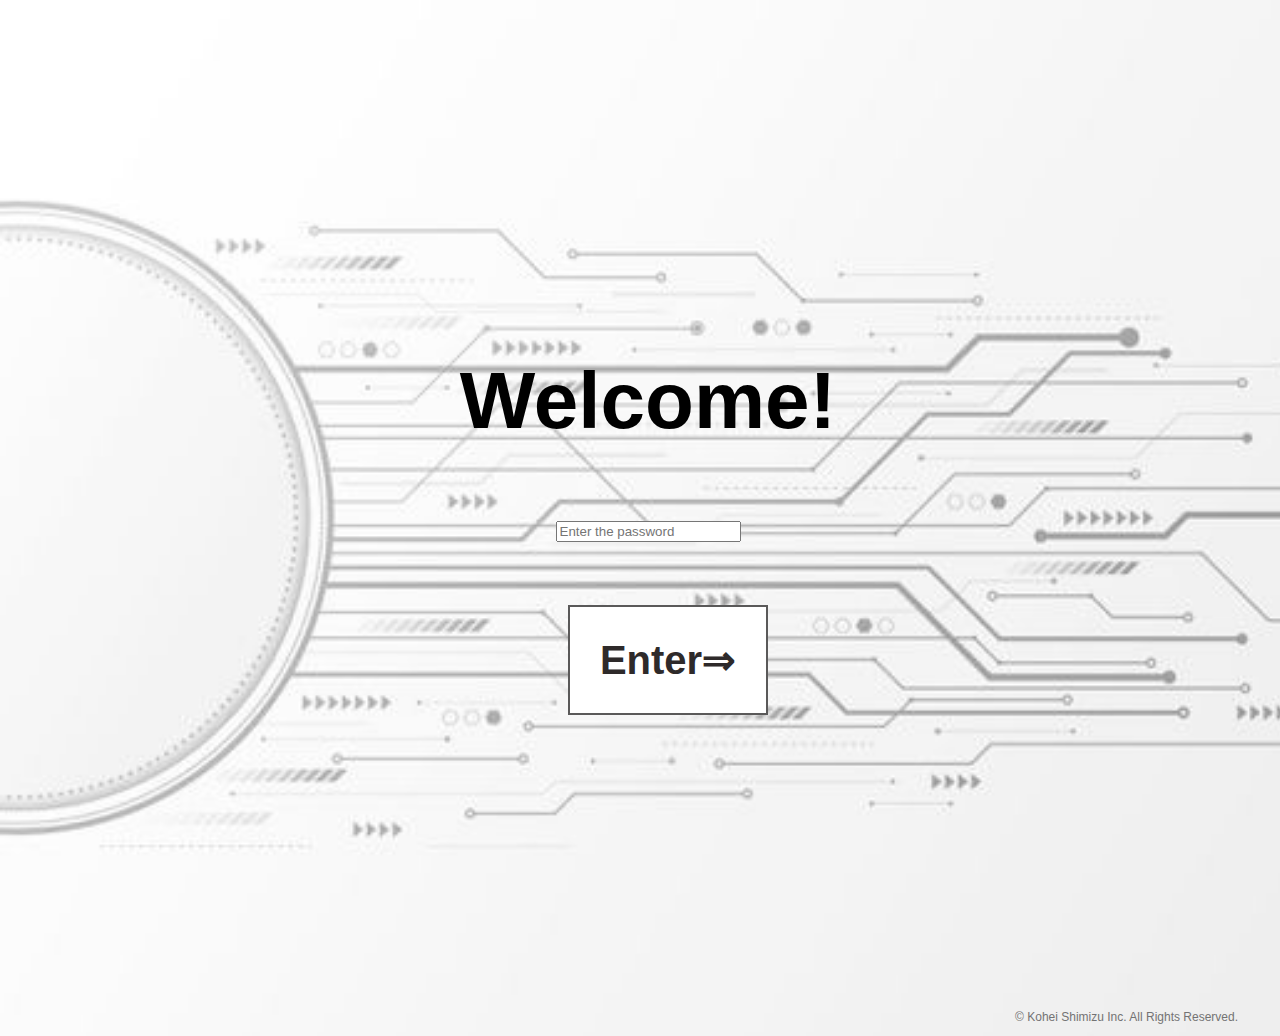
<file: index.html>
<!DOCTYPE html>
<html lang="en">
<head>
  <meta charset="UTF-8">
  <meta name="viewport" content="width=device-width, initial-scale=1.0">
  <title>Kohei Shimizu</title>
  <style>
    body{
      background-image:url(bg-it.jpg);
      width:100%;
      padding-top:50px;
      background-size:cover;
      font-family: Arial;
    }
    main {
      padding: 20px 20px;
      text-align: center;
      align-items: center;
      overflow: auto;
    }

    .home-main {
      position: relative;
      display: flex;
      flex-direction: column;
      align-items: center;
      justify-content: center;
      min-height: 100vh;
      font-size:40px;
    }

    .home-buttons li a:hover{
      background-color:rgb(134, 134, 134);
    }

    .home-buttons li{
      list-style:none;
    }

    .home-buttons li a{
      background-color: rgb(255, 255, 255);
      color:rgb(46, 42, 42);
      font-weight: bold;
      font-size: 40px;
      border:2px solid rgb(90, 89, 89);
      padding:30px;
      text-decoration:none;
      display:block;
      text-align: center;
      cursor: pointer;
    }

    .pass{
      display:block;
      align-items: center;
      margin-bottom: 20px;
    }
    
    /*footer*/
    footer {
      text-align: right;
      padding-right: 50px;
      font-size: 12px;
      color: #737373;
    }
  </style>
</head>

<body>
  <main class="home-main">
    <h1>Welcome!</h1>
    <div class="pass">
      <input type="password" id="input" placeholder="Enter the password" autocomplete="off"> 
    </div>
    <div class="home-buttons">
      <ul>
        <li><a onclick="checkPassword()">Enter⇒</a></li>
      </ul>
    </div>
  </main>
  
  <footer>
    <p>&copy; Kohei Shimizu Inc. All Rights Reserved.</p>
  </footer>

  <script>
    function checkPassword(){
      const input = document.getElementById("input").value;
      if(input === "43"){
        window.location.href = "Enter.html";
      } else {
        alert("Incorrect password!");
      }
    }
  </script>
</body>
</html>
</file>
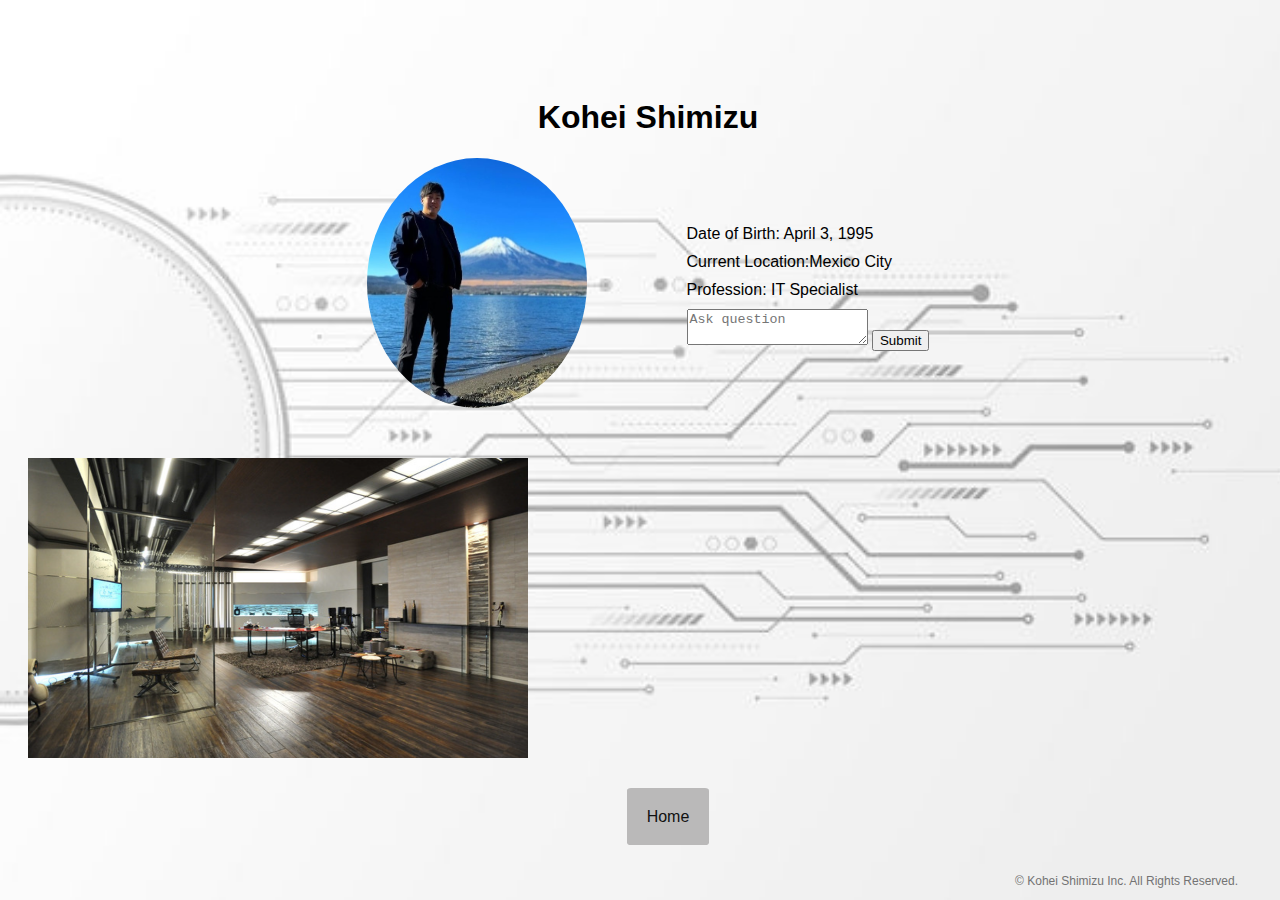
<file: About.html>
<!DOCTYPE html>
<html lang="en">
<head>
    <meta charset="UTF-8">
    <meta name="viewport" content="width=device-width, initial-scale=1.0">
    <link rel="stylesheet" href="style.css">
    <title>Kohei Shimizu</title>
</head>
<body>
    <main>
        <h1>Kohei Shimizu</h1>
        <div class="profile">
            <img src="profile.JPG">
            <div class="details">
                <p>Date of Birth: April 3, 1995</p>
                <p>Current Location:Mexico City</p>
                <p>Profession: IT Specialist</p>
                <div class="qa">
                    <textarea type="text" id="input" placeholder="Ask question" autocomplete="off"></textarea>               
                    <input type="submit">
                </div>
            </div>
        </div>

        <div class="office">
            <img src="office.png">
        </div>
        <div class="goback">
            <ul>
                <li><a href="index.html" class="b-back">Home</a></li>
            </ul>
        </div>
    </main>

    <footer>
        <p>&copy; Kohei Shimizu Inc. All Rights Reserved.</p>
    </footer>
</body>
</html>
</file>
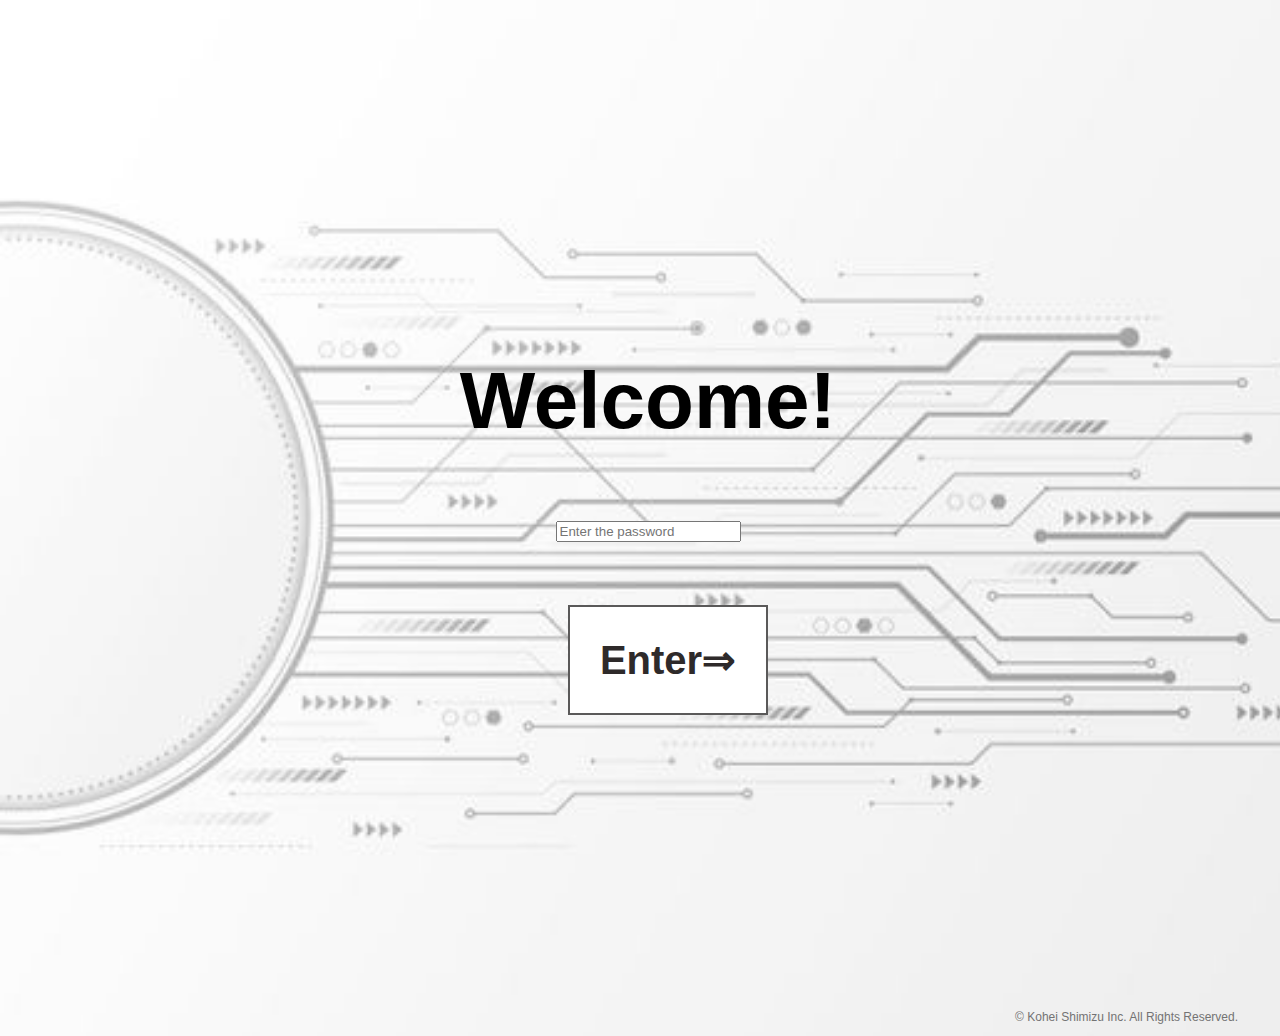
<file: Enter.html>
<!DOCTYPE html>
<html lang="en">
<head>
  <meta charset="UTF-8">
  <meta name="viewport" content="width=device-width, initial-scale=1.0">
  <title>Kohei Shimizu</title>
  <style>
    body{
      background-image:url(bg-it.jpg);
      width:100%;
      padding-top:50px;
      background-size:cover;
      font-family: Arial;
    }
    main {
      padding: 20px 20px;
      text-align: center;
      align-items: center;
      overflow: auto;
    }

    .home-main {
      position: relative;
      display: flex;
      flex-direction: column;
      align-items: center;
      justify-content: center;
      min-height: 100vh;
      font-size:40px;
    }

    .home-buttons li a:hover{
      background-color:rgb(134, 134, 134);
    }

    .home-buttons li{
      list-style:none;
    }

    .home-buttons li a{
      background-color: rgb(255, 255, 255);
      color:rgb(46, 42, 42);
      font-weight: bold;
      font-size: 40px;
      border:2px solid rgb(90, 89, 89);
      padding:30px;
      text-decoration:none;
      display:block;
      text-align: center;
      cursor: pointer;
    }

    .pass{
      display:block;
      align-items: center;
      margin-bottom: 20px;
    }
    
    /*footer*/
    footer {
      text-align: right;
      padding-right: 50px;
      font-size: 12px;
      color: #737373;
    }
  </style>
</head>

<body>
  <main class="home-main">
    <h1>Welcome!</h1>
    <div class="pass">
      <input type="password" id="input" placeholder="Enter the password" autocomplete="off"> 
    </div>
    <div class="home-buttons">
      <ul>
        <li><a onclick="checkPassword()">Enter⇒</a></li>
      </ul>
    </div>
  </main>
  
  <footer>
    <p>&copy; Kohei Shimizu Inc. All Rights Reserved.</p>
  </footer>

  <script>
    function checkPassword(){
      const input = document.getElementById("input").value;
      if(input === "43"){
        window.location.href = "index.html";
      } else {
        alert("Incorrect password!");
      }
    }
  </script>
</body>
</html>
</file>
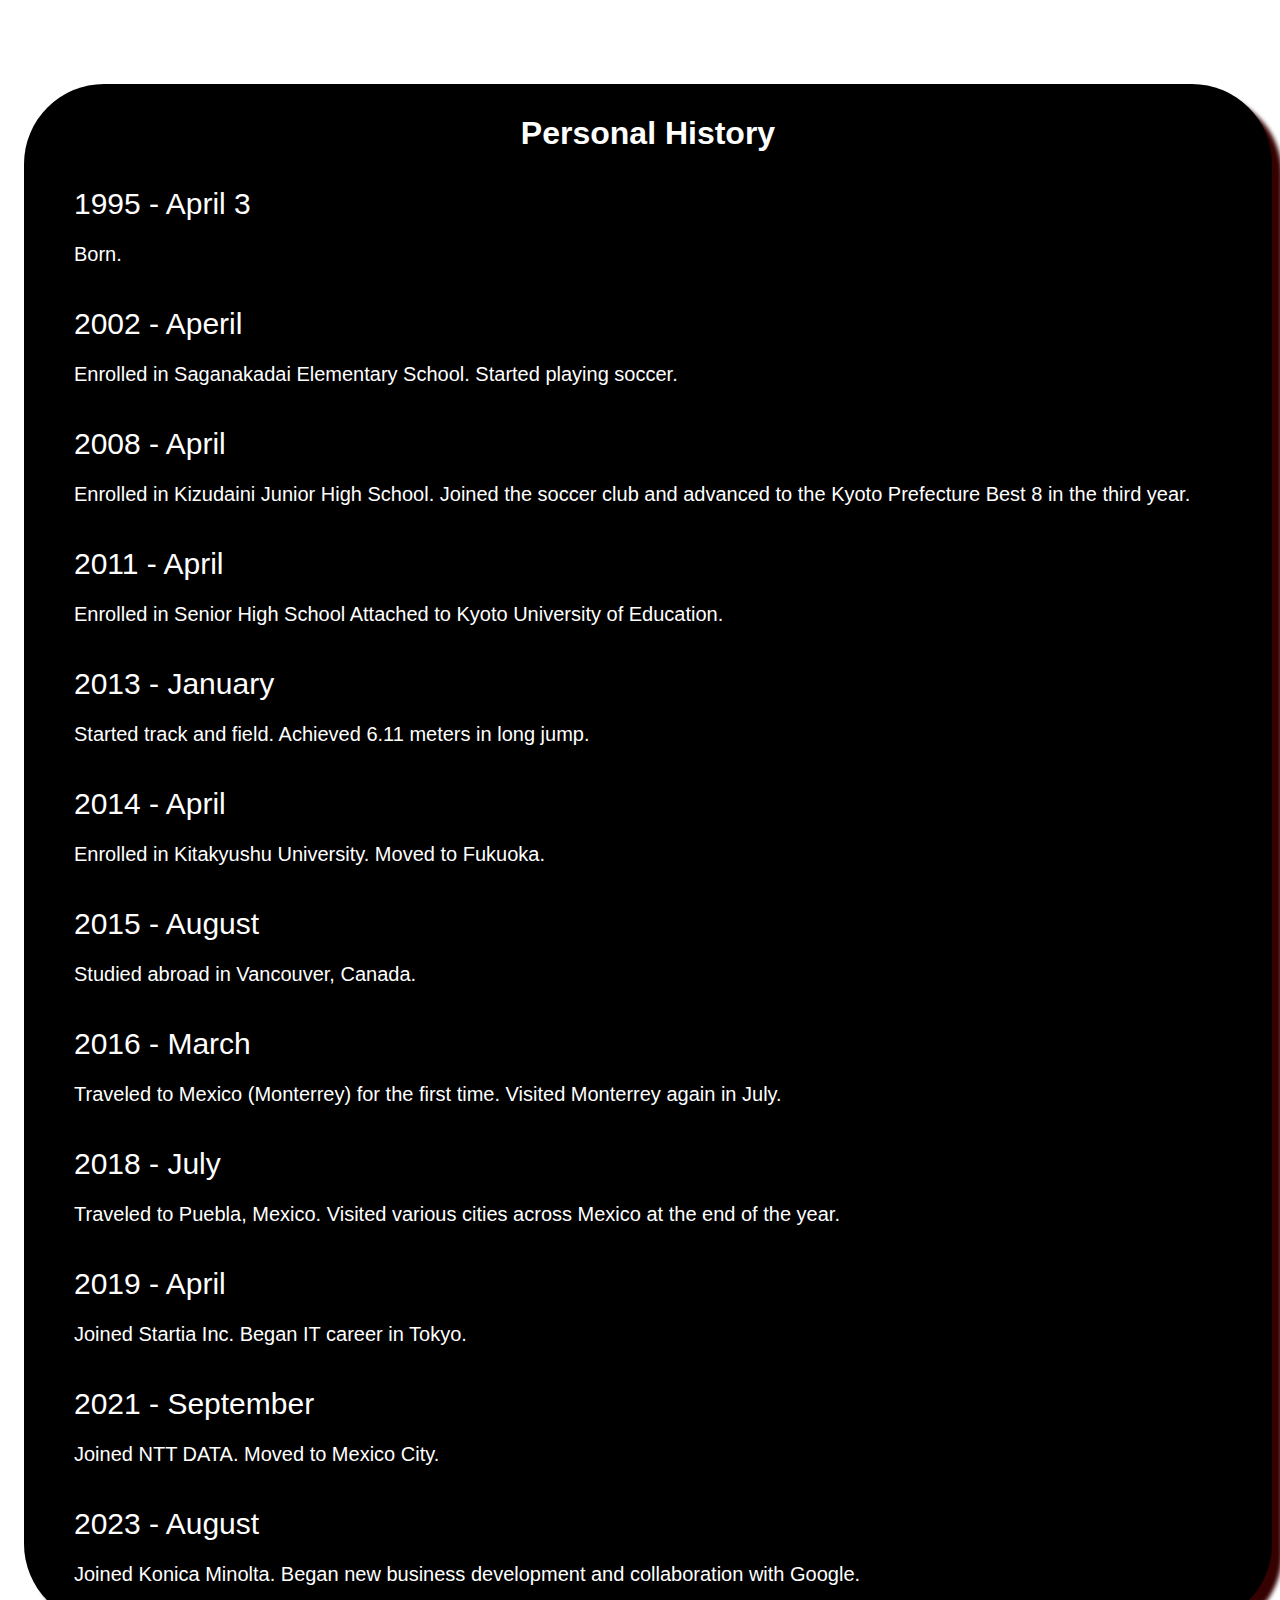
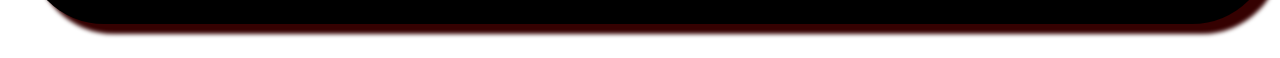
<file: His-pop.html>
<!DOCTYPE html>
<html lang="en">
<head>
    <meta charset="UTF-8">
    <meta name="viewport" content="width=device-width, initial-scale=1.0">
    <title>Kohei Shimizu</title>
    <style>

    body{
    width:100%;
    padding-top:50px;
    background-size:cover;
    font-family: Arial;
}
main {
    padding: 20px 20px;
    text-align: center;
}
    .History {
    max-width: 2000px;
    margin: 10px auto;
    background: black;
    color:white;
    padding: 10px;
    border-radius: 80px;
    box-shadow: 10px 10px 4px rgb(53, 1, 1);
}

.his-list li{
    list-style-type: disc;
    font-size:20px;
    margin: 20px;
    padding-left: 20px;
    text-align:left;
    display:block;
    line-height: 2;
}


.year{
    font-size:30px;
}
  main { padding: 16px; text-align: center; }

  /* --- Profile: PC横並び → スマホ縦並び --- */
  .profile {
    flex-direction: column;
    align-items: center;
    gap: 16px;
    margin-top: 16px;
  }
  .profile img {
    /* 固定サイズだと潰れるのでスマホは自動縮小 */
    width: min(60vw, 220px);
    height: auto;
    margin-right: 0;
  }
    </style>
</head>
<body>
    <main>

    <div class="History">
        <h1>Personal History</h1>
        <div class="his-list">
            <!--spanは一部のみ適応の際に使用-->
            <li><span class="year">1995 - April 3</span><br><span class="text"> Born.</span></li>
            <li><span class="year">2002 - Aperil</span><br><span class="text"> Enrolled in Saganakadai Elementary School. Started playing soccer.</span></li>
            <li><span class="year">2008 - April</span><br><span class="text"> Enrolled in Kizudaini Junior High School. Joined the soccer club and advanced to the Kyoto Prefecture Best 8 in the third year.</span></li>
            <li><span class="year">2011 - April</span><br><span class="text"> Enrolled in Senior High School Attached to Kyoto University of Education.</span></li>
            <li><span class="year">2013 - January</span><br><span class="text"> Started track and field. Achieved 6.11 meters in long jump.</span></li>
            <li><span class="year">2014 - April</span><br><span class="text"> Enrolled in Kitakyushu University. Moved to Fukuoka.</span></li>
            <li><span class="year">2015 - August</span><br><span class="text"> Studied abroad in Vancouver, Canada.</span></li>
            <li><span class="year">2016 - March</span><br><span class="text"> Traveled to Mexico (Monterrey) for the first time. Visited Monterrey again in July.</span></li>
            <li><span class="year">2018 - July</span><br><span class="text"> Traveled to Puebla, Mexico. Visited various cities across Mexico at the end of the year.</span></li>
            <li><span class="year">2019 - April</span><br><span class="text"> Joined Startia Inc. Began IT career in Tokyo.</span></li>
            <li><span class="year">2021 - September</span><br><span class="text"> Joined NTT DATA. Moved to Mexico City.</span></li>
            <li><span class="year">2023 - August</span><br><span class="text"> Joined Konica Minolta. Began new business development and collaboration with Google.</span></li>
    
        </div>
    </div>
    </main>
</body>
</html>
</file>
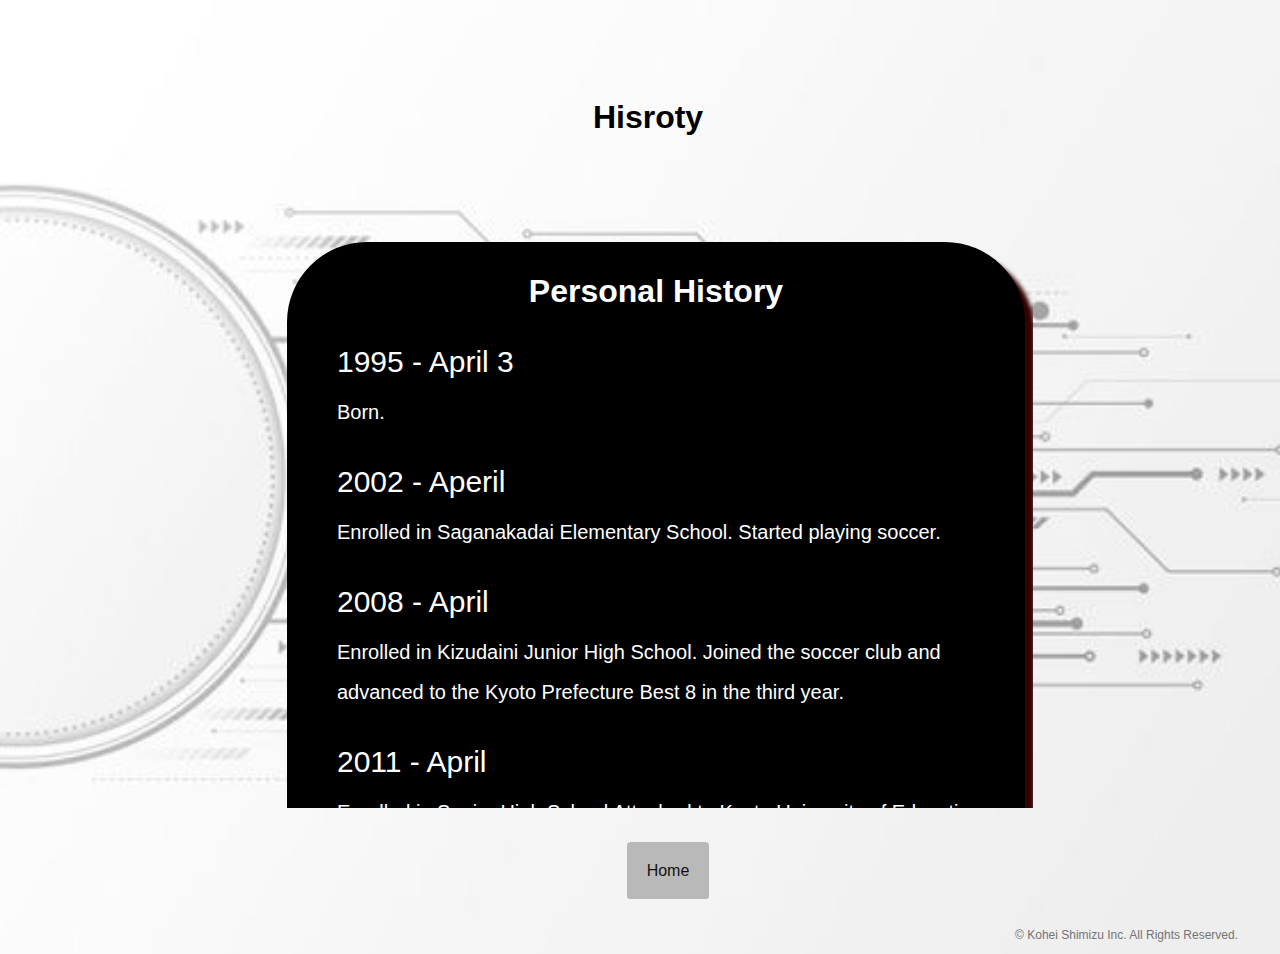
<file: history.html>
<!DOCTYPE html>
<html lang="en">
<head>
    <meta charset="UTF-8">
    <meta name="viewport" content="width=device-width, initial-scale=1.0">
    <link rel="stylesheet" href="style.css">
    <title>Kohei Shimizu</title>
</head>
<body>


    <main>
        <h1>Hisroty</h1>
        <iframe src="His-pop.html" width="770px" height="650px" style="border: 0;"></iframe>




        </div>
        <div class="goback">
            <ul>
                <li><a href="index.html" class="b-back">Home</a></li>
            </ul>
        </div>

    </main>

    <footer class="footer">
        <p>&copy; Kohei Shimizu Inc. All Rights Reserved.</p>
    </footer>
</body>
</html>
</file>
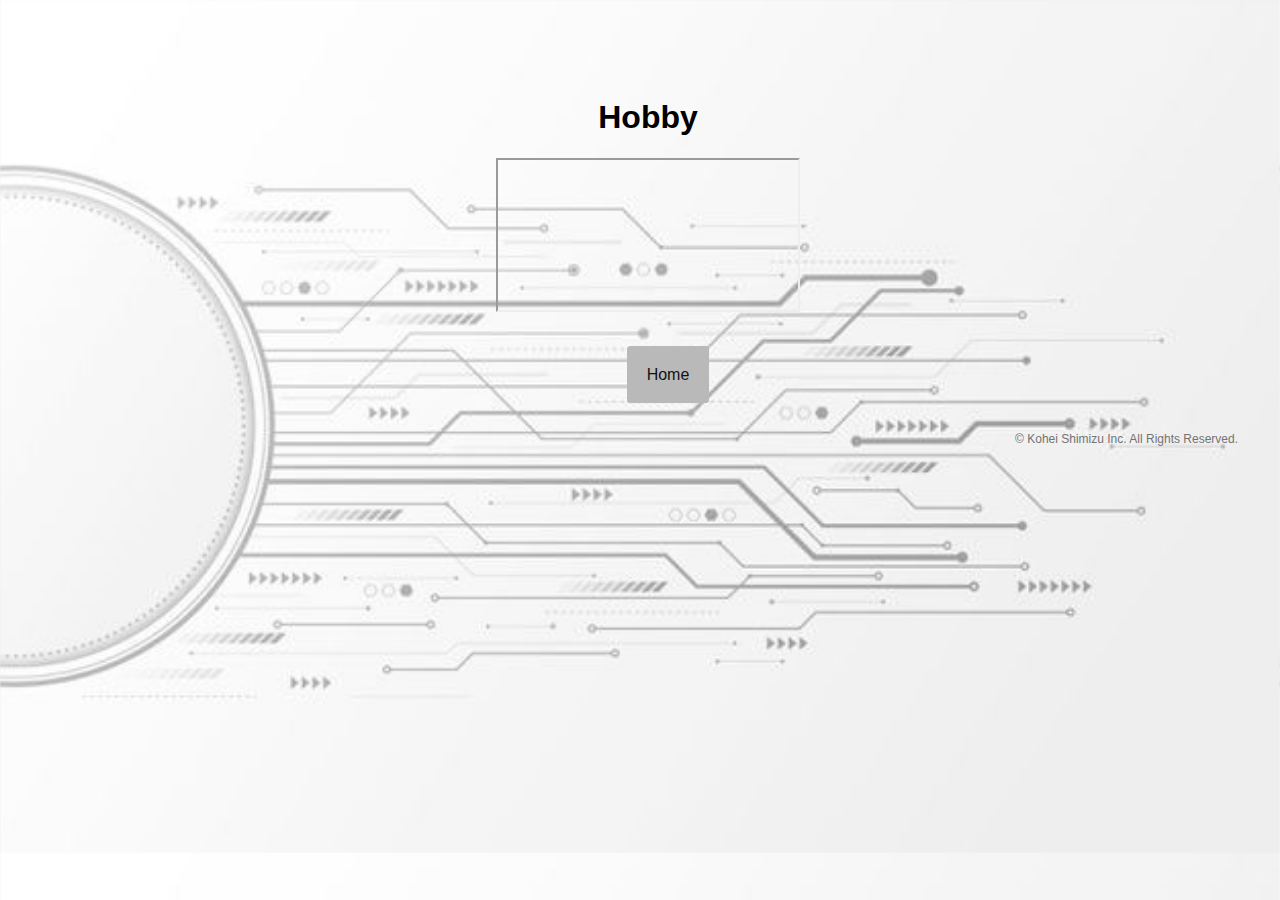
<file: hobby.html>
<!DOCTYPE html>
<html lang="en">
<head>
    <meta charset="UTF-8">
    <meta name="viewport" content="width=device-width, initial-scale=1.0">
    <link rel="stylesheet" href="style.css">
    <title>Kohei Shimizu</title>
</head>
<body>

    <main>
        <h1>Hobby</h1>
        <iframe src="https://photos.google.com/u/0/search/_cAF1QipMJ0kZOqAQlDxhJqE65xndRwk3CL09qx7o_%E6%B8%85%E6%B0%B4%E5%BA%B7%E5%B9%B3?hl=es" target="_blank rel="noreferrer noopener"></iframe>
        <div class="goback">
            <ul>
                <li><a href="index.html" class="b-back">Home</a></li>
            </ul>
        </div>
    </main>

    <footer class="footer">
        <p>&copy; Kohei Shimizu Inc. All Rights Reserved.</p>
    </footer>
</body>
</html>
</file>
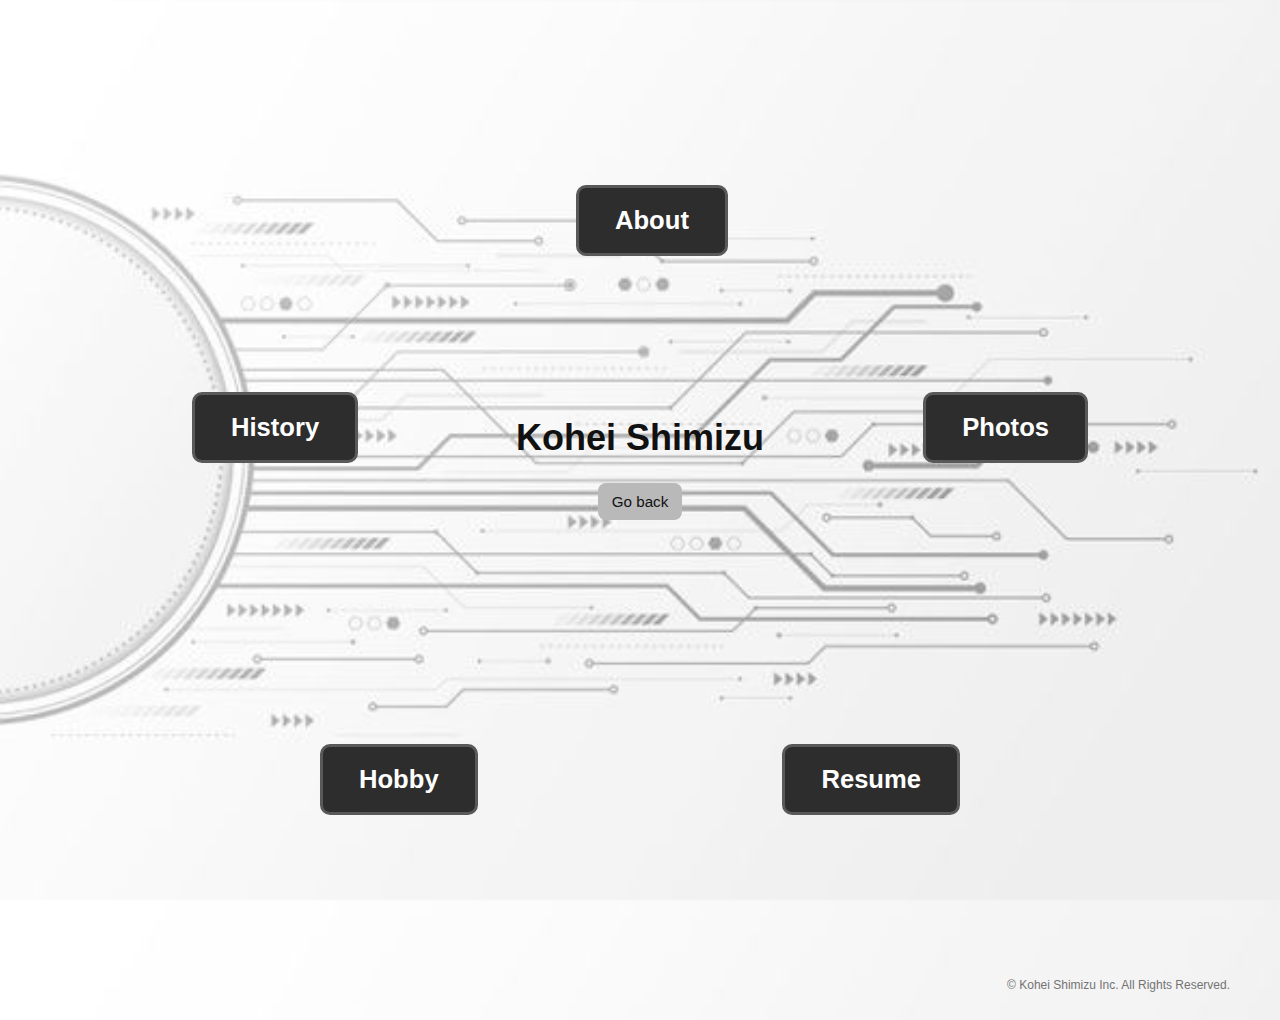
<file: Main.html>
<!DOCTYPE html>
<html lang="en">
<head>
  <meta charset="UTF-8" />
  <meta name="viewport" content="width=device-width, initial-scale=1.0" />
  <title>Kohei Shimizu</title>
  <style>
    /* ===== Base ===== */
    * { box-sizing: border-box; }
    html, body { height: 100%; margin: 0; }
    body {
      background-image: url(bg-it.jpg);
      background-size: cover;
      background-position: center;
      font-family: Arial, system-ui, -apple-system, Segoe UI, Roboto, "Helvetica Neue", sans-serif;
      color: #111;
      padding-top: 50px;
    }

    .home-main {
      position: relative;
      display: flex;
      flex-direction: column;
      align-items: center;
      justify-content: center;
      min-height: 100vh;
      padding: 0 16px 48px;
      text-align: center;
      gap: 16px;
    }

    h1 { margin: 0 0 8px; font-size: 2.25rem; line-height: 1.2; }

    .goback ul, .home-buttons ul { margin: 0; padding: 0; }
    .goback li, .home-buttons li { list-style: none; }

    .goback a {
      display: inline-block;
      color: #111;
      background-color: #bab9b9;
      font-size: 0.95rem;
      text-decoration: none;
      padding: 10px 14px;
      border-radius: 8px;
      transition: background-color .2s;
    }
    .goback a:hover { background-color: #737373; color: #fff; }

    /* PC配置 */
    .home-buttons li a {
      position: absolute;
      background-color: #2d2d2d;
      color: white;
      padding: 10px 24px;
      font-size: 1rem;
      font-weight: bold;
      text-decoration: none;
      border: 2px solid #5a5959;
      border-radius: 10px;
      transition: background-color .2s, transform .1s;
      white-space: nowrap;
    }
    .home-buttons li a:hover { background-color: #737373; }
    .home-buttons li a:active { transform: scale(0.77); }

    .b-back   { position: static; display: inline-block; background-color: #fff; }
    .b-about  { top: 15%; left: 45%;}
    .b-history{ top: 38%; left: 15%; }
    .b-photos { top: 38%; right: 15%; }
    .b-hobby  { bottom: 15%; left: 25%; }
    .b-work   { bottom: 15%; right: 25%; }

    footer {
      text-align: right;
      padding: 16px 50px;
      font-size: 12px;
      color: #737373;
    }

    /* ===== モーダル ===== */
    .modal-overlay {
      position: fixed;
      inset: 0;
      background: rgba(0,0,0,0.55);
      display: none;            /* 初期は非表示 */
      align-items: center;
      justify-content: center;
      padding: 16px;
      z-index: 9999;
    }
    .modal-overlay.is-open { display: flex; }

    .modal {
      background: #fff;
      width: 92vw;
      max-width: 1000px;
      height: 86vh;
      border-radius: 12px;
      box-shadow: 0 10px 40px rgba(0,0,0,0.3);
      position: relative;
      display: flex;
      flex-direction: column;
      overflow: hidden;
    }

    .modal-header {
      flex: 0 0 auto;
      display: flex;
      align-items: center;
      justify-content: space-between;
      padding: 10px 14px;
      border-bottom: 1px solid #eee;
      background: #fafafa;
    }
    .modal-title {
      margin: 0;
      font-size: 1rem;
      font-weight: bold;
    }
    .modal-close {
      border: none;
      background: #eee;
      border-radius: 8px;
      padding: 6px 10px;
      cursor: pointer;
      font-size: 0.95rem;
    }
    .modal-close:hover { background: #ddd; }

    .modal-body {
      flex: 1 1 auto;
      min-height: 0; /* for flexbox overflow */
    }
    .modal-iframe {
      border: 0;
      width: 100%;
      height: 100%;
      display: block;
    }

    /* 背景スクロール抑止用 */
    body.modal-open { overflow: hidden; }

    /* スマホ最適化 */
  @media (min-width: 1024px) {
  .home-buttons li a {
    font-size: 1.6rem;    /* フォント拡大 */
    padding: 18px 36px;   /* パディング拡大 */
    border-width: 3px;    /* 枠線太く */
  }
  }

    @media (max-width: 360px) {
      h1 { font-size: 1.6rem; }
      .home-buttons li a { font-size: 1rem; padding: 12px 14px; }
    }
/* ── 縦表示(スマホのportrait)だけ、五角形をコンパクトに ── */
@media (orientation: portrait) {
  /* ボタンを少し小さめに（重なり対策） */
  .home-buttons li a {
    font-size: 0.95rem;      /* 例: 1rem→0.95rem */
    padding: 8px 16px;       /* 例: 10px 24px→少し小さく */
    border-width: 2px;       /* 枠線はそのまま or 少し細く */
  }

  /* タイトル周りの余白も少し詰める（縦長対策） */
  h1 { margin: 0 0 4px; }

  /* ─ 配置の微調整（縦の長さを詰め、左右へ寄せる） ─
     それぞれの値は端末に合わせて微調整OK */
  /* 上頂点（About）を少し上へ */
  .b-about  { top: 20vh;  left: 50%; transform: translateX(-50%); }

  /* 中段（History / Photos）を上げて、左右に寄せる */
  .b-history{ top: 30vh; left: 6vw; }
  .b-photos { top: 30vh; right: 6vw; }

  /* 下段（Hobby / Resume）をぐっと上げ、さらに外側へ */
  .b-hobby  { bottom: 42vh; left: 12vw; }
  .b-work   { bottom: 42vh; right: 12vw; }
}

  </style>
</head>
<body>
  <main class="home-main">
    <h1>Kohei Shimizu</h1>

    <div class="goback">
      <ul>
        <li><a href="index.html" class="b-back">Go back</a></li>
      </ul>
    </div>

    <div class="home-buttons">
      <ul>
        <!-- data-modal でモーダル対象にする -->
        <li><a href="About.html"   class="b-about"   data-modal>About</a></li>
        <li><a href="history.html" class="b-history" data-modal>History</a></li>
        <li><a href="photos.html"  class="b-photos"  data-modal>Photos</a></li>
        <li><a href="hobby.html"   class="b-hobby"   data-modal>Hobby</a></li>
        <li><a href="work.html"    class="b-work"    data-modal>Resume</a></li>
      </ul>
    </div>
  </main>

  <footer>
    <p>&copy; Kohei Shimizu Inc. All Rights Reserved.</p>
  </footer>

  <!-- ===== モーダル要素 ===== -->
  <div class="modal-overlay" id="modalOverlay" role="dialog" aria-modal="true" aria-labelledby="modalTitle">
    <div class="modal">
      <div class="modal-header">
        <h2 class="modal-title" id="modalTitle">Loading…</h2>
        <button class="modal-close" id="modalClose" aria-label="Close">Close ✕</button>
      </div>
      <div class="modal-body">
        <!-- サンドボックス化した iframe で読み込み -->
        <iframe id="modalFrame" class="modal-iframe" sandbox="allow-same-origin allow-forms allow-scripts"></iframe>
      </div>
    </div>
  </div>

  <script>
    // モーダル開閉と読み込み
    (function () {
      const overlay = document.getElementById('modalOverlay');
      const closeBtn = document.getElementById('modalClose');
      const frame = document.getElementById('modalFrame');
      const titleEl = document.getElementById('modalTitle');

      // すべての data-modal リンクに対してモーダルをアタッチ
      document.querySelectorAll('a[data-modal]').forEach(a => {
        a.addEventListener('click', (e) => {
          e.preventDefault();
          const url = a.getAttribute('href');
          const label = a.textContent?.trim() || 'Page';

          openModal(url, label);
        });
      });

      function openModal(url, label) {
        titleEl.textContent = label;   
        overlay.classList.add('is-open');
        document.body.classList.add('modal-open');
        frame.src = ''; // リセット
        if (/work\.html(\?|#|$)/i.test(url)) {
          frame.removeAttribute('sandbox');}
        // 小さな遅延でローディング感を出しつつ確実に描画
        requestAnimationFrame(() => {
          frame.src = url;
        });
      }

      function closeModal() {
        overlay.classList.remove('is-open');
        document.body.classList.remove('modal-open');
        // 閉じるときに破棄して音/動画/実行中JSを止める
        frame.src = 'about:blank';
        titleEl.textContent = '';
      }

      // 閉じる系イベント
      closeBtn.addEventListener('click', closeModal);
      overlay.addEventListener('click', (e) => {
        if (e.target === overlay) closeModal(); // 外側クリックで閉じる
      });
      document.addEventListener('keydown', (e) => {
        if (e.key === 'Escape' && overlay.classList.contains('is-open')) closeModal();
      });

      // iframe からタイトルを拾ってヘッダに表示（同一オリジン前提）
      frame.addEventListener('load', () => {
        try {
          const doc = frame.contentDocument || frame.contentWindow?.document;
          const t = doc?.title?.trim();
          if (t) titleEl.textContent = t;
        } catch (err) {
          // クロスオリジンの場合は無視
        }
      });
    })();
  </script>
</body>

</html>
</file>
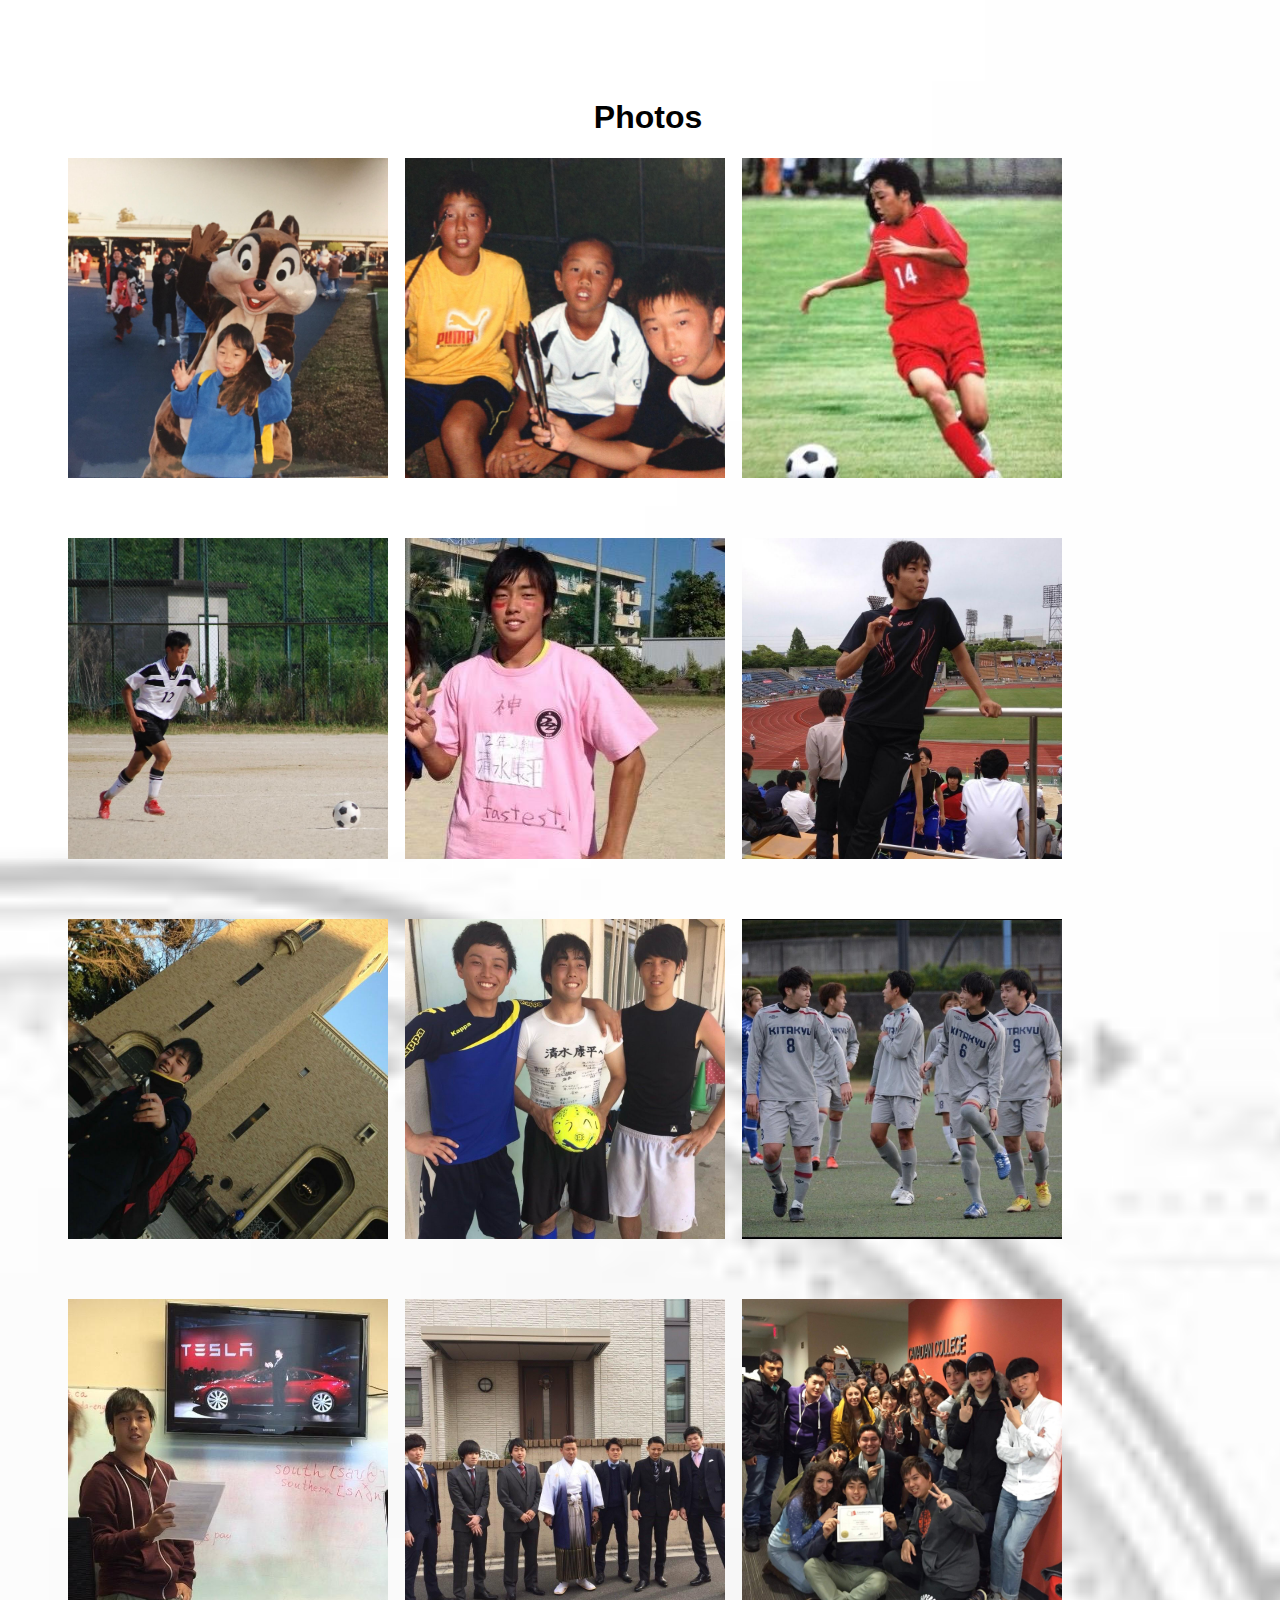
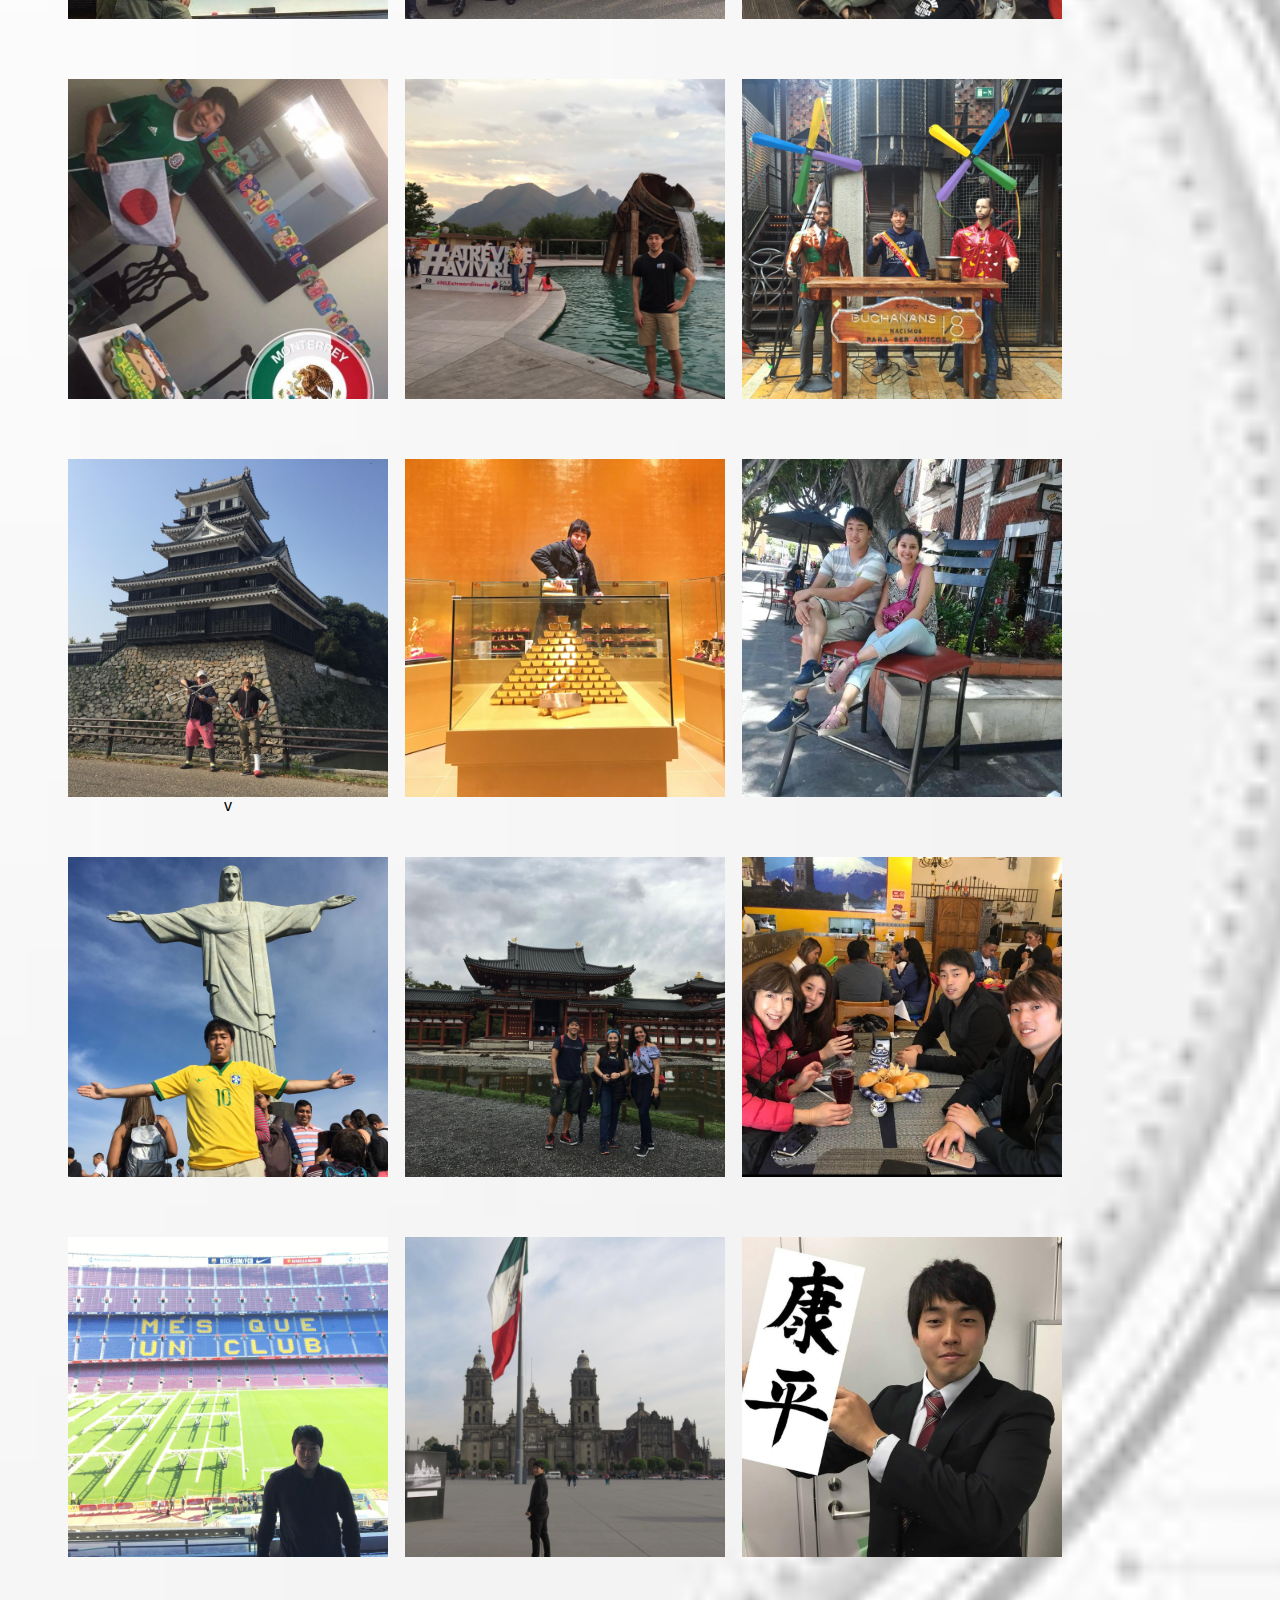
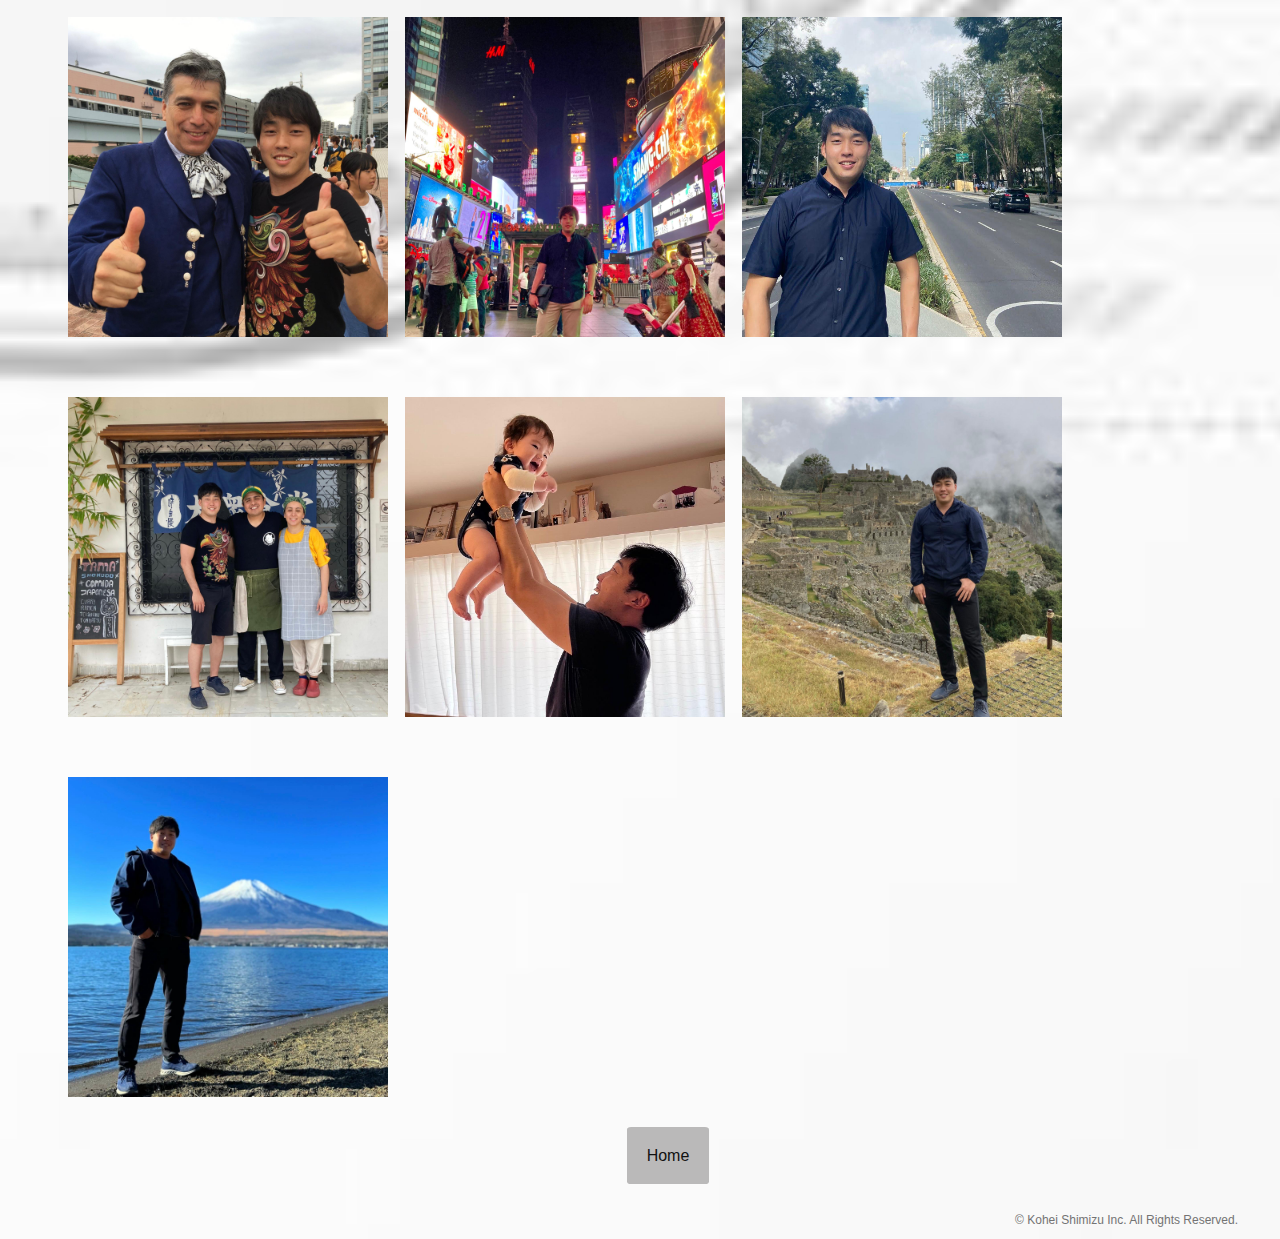
<file: photos.html>
<!DOCTYPE html>
<html lang="en">
<head>
    <meta charset="UTF-8">
    <meta name="viewport" content="width=device-width, initial-scale=1.0">
    <link rel="stylesheet" href="style.css">
    <title>Kohei Shimizu</title>
</head>
<body>

    <main>
        <h1>Photos</h1>
        
    <ul class="photo-album">
        <li><img src="1.jpg"></li>
        <li><img src="2.jpg"></li>
        <li><img src="3.jpg"></li>
        <li><img src="4.jpg"></li>
        <li><img src="5.jpg"></li>
        <li><img src="6.jpg"></li>
        <li><img src="7.jpg"></li>
        <li><img src="8.jpg"></li>
        <li><img src="9.jpg"></li>
        <li><img src="10.jpg"></li>
        <li><img src="11.jpg"></li>
        <li><img src="12.jpg"></li>
        <li><img src="13.jpg"></li>
        <li><img src="14.jpg"></li>
        <li><img src="15.jpg"></li>
        <li><img src="16.jpg">v</li>
        <li><img src="17.jpg"></li>
        <li><img src="18.jpg"></li>
        <li><img src="18.5.jpg"></li>
        <li><img src="19.jpg"></li>
        <li><img src="20.jpg"></li>
        <li><img src="21.jpg"></li>
        <li><img src="22.jpg"></li>
        <li><img src="23.jpg"></li>
        <li><img src="24.jpg"></li>
        <li><img src="25.jpg"></li>
        <li><img src="26.jpg"></li>
        <li><img src="27.jpg"></li>
        <li><img src="28.jpg"></li>
        <li><img src="29.jpg"></li>
        <li><img src="30.jpg"></li>
    </ul>
    <div class="goback">
        <ul>
            <li><a href="index.html" class="b-back">Home</a></li>
        </ul>
    </div>
    </main>

    <footer class="footer">
        <p>&copy; Kohei Shimizu Inc. All Rights Reserved.</p>
    </footer>
</body>
</html>
</file>
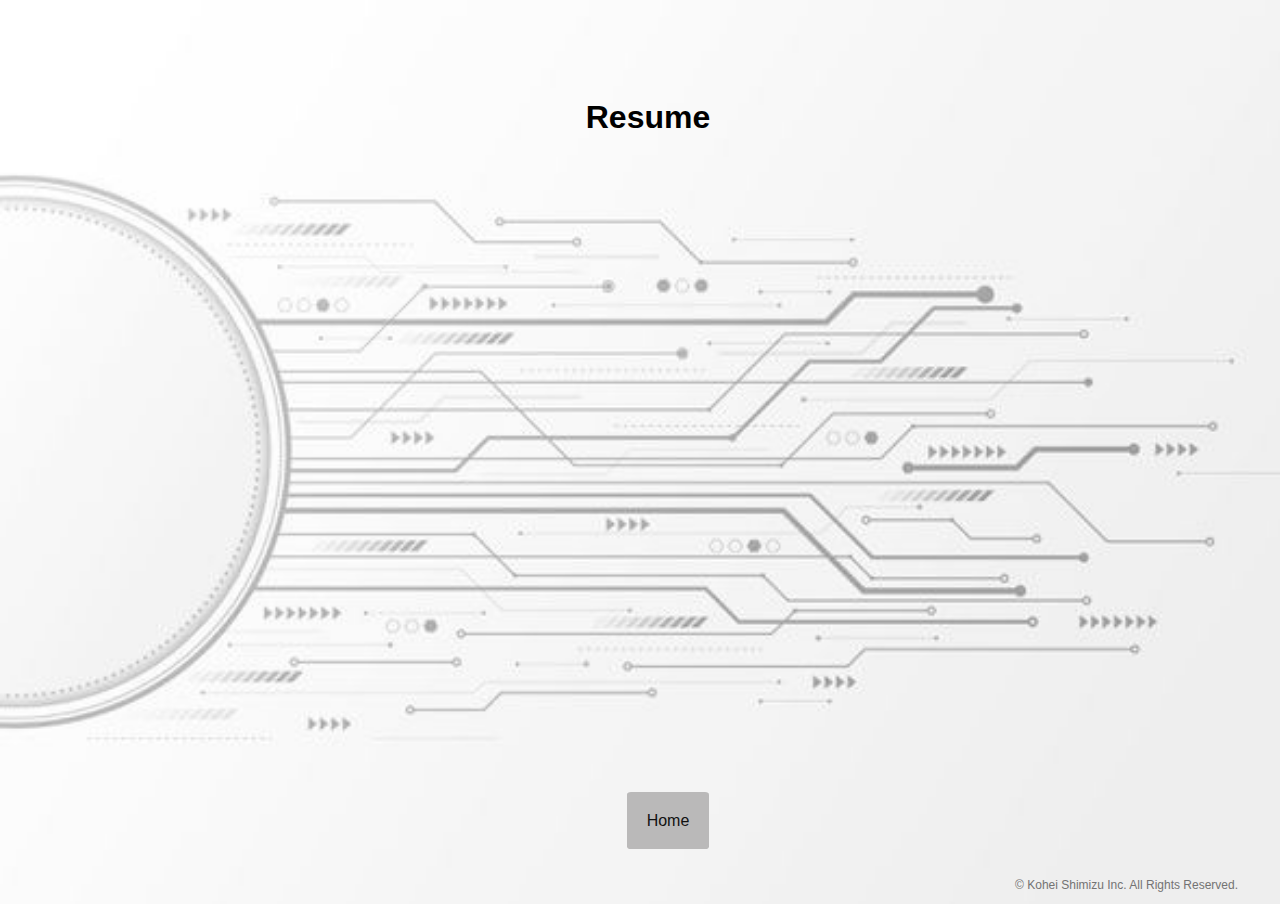
<file: work.html>
<!DOCTYPE html>
<html lang="en">
<head>
    <meta charset="UTF-8">
    <meta name="viewport" content="width=device-width, initial-scale=1.0">
    <link rel="stylesheet" href="style.css">
    <title>Kohei Shimizu</title>
</head>
<body class="none">

    <main>
        <h1>Resume</h1>
              <iframe src="Resume.pdf" width="600px" height="600px" style="border: 0;"></iframe>
        <iframe src="CV.pdf" width="600px" height="600px" style="border: 0;"></iframe>

        <div class="goback">
            <ul>
                <li><a href="index.html" class="b-back">Home</a></li>
            </ul>
        </div>
    </main>

    <footer class="footer">
        <p>&copy; Kohei Shimizu Inc. All Rights Reserved.</p>
    </footer>
</body>
</html>
</file>
<file: style.css>
body{
    background-image:url(bg-it.jpg);
    width:100%;
    padding-top:50px;
    background-size:cover;
    font-family: Arial;
}

header {
    position: fixed;
    top: 0;
    width: 100%;
}

nav ul {
    list-style: none;
    display: flex; /*横並び*/
    justify-content:center;
}

.header-tab li a{
    background-color: black;
    color:white;
    font-weight: bold;
    font-size: 20px;
    border:2px solid rgb(150, 149, 149);
    padding:10px 50px;
    margin:3px;
    text-decoration:none;
}

main {
    padding: 20px 20px;
    text-align: center;
    overflow: auto;
}

.home-buttons li a{
    background-color: black;
    color:white;
    font-weight: bold;
    font-size: 20px;
    border:2px solid rgb(108, 106, 106);
    padding:10px 50px;
    text-decoration:none;
}

.header-tab li a:hover{
    background-color: #737373;
}

/*about page*/
.profile {
    display: flex; /*横並び*/
    justify-content:center;
    align-items: center;
    margin-top: 20px;
}

.profile img {
    border-radius: 50%;
    width: 220px;
    height: 250px;
    margin-right: 100px;
}

.details p {
    margin: 10px 0;
    text-align: left;
}


.office img{
    width:500px;
    height:300px;
    margin-top:50px;
}

/*History page*/
.History {
    max-width: 2000px;
    margin: 10px auto;
    background: black;
    color:white;
    padding: 10px;
    border-radius: 80px;
    box-shadow: 10px 10px 4px rgb(53, 1, 1);
}

.his-list li{
    list-style-type: disc;
    font-size:20px;
    margin: 20px;
    padding-left: 20px;
    text-align:left;
    display:block;
    line-height: 2;
}

.year{
    font-size:30px;
}

/*photos*/
.photo-album{
    display:flex;
    flex-wrap:wrap;
    gap:60px 1.4%

}
.photo-album li{
    list-style: none;
}
.photo-album img{
    width:320px;
    height:100%;
}

/*home buttom*/
.goback{
    margin-top:50px;
}
.goback li{
    list-style: none;
}
.goback li a{
    color:rgb(17, 17, 17);
    background-color: rgb(186, 185, 185);
    text-decoration:none;
    padding:20px;
    margin-top:200px;
    border-radius: 5%;
}
/*footer*/
footer {
    text-align: right;
    padding-right: 50px;
    font-size: 12px;
    color: #737373;
}

/* ==== 汎用：はみ出し防止・画像の自動縮小 ==== */
*, *::before, *::after { box-sizing: border-box; }
img { max-width: 100%; height: auto; display: block; }

/* 画面幅が狭いとき用の調整 */
@media (max-width: 768px) {

  /* --- ヘッダー/ナビ --- */
  header { position: fixed; top: 0; width: 100%; }
  body { padding-top: 60px; } /* 固定ヘッダーと被らないよう少し広げる */
  nav ul { flex-wrap: wrap; gap: 6px 8px; padding: 0 8px; }
  .header-tab li a {
    font-size: 16px;
    padding: 8px 16px;
  }

  /* --- メイン領域 --- */
  main { padding: 16px; text-align: center; }

  /* --- Profile: PC横並び → スマホ縦並び --- */
  .profile {
    flex-direction: column;
    align-items: center;
    gap: 16px;
    margin-top: 16px;
  }
  .profile img {
    /* 固定サイズだと潰れるのでスマホは自動縮小 */
    width: min(60vw, 220px);
    height: auto;
    margin-right: 0;
  }
  .details p { text-align: center; }

  /* --- 画像サイズ固定の解除（Office画像など） --- */
  .office img {
    width: 100%;
    height: auto;
    margin-top: 24px;
  }

  /* --- Historyページの読みやすさ --- */
  .History {
    margin: 12px 8px;
    padding: 12px;
    border-radius: 24px;      /* 80pxはスマホだと丸すぎるので少し控えめに */
    box-shadow: 6px 6px 3px rgb(53, 1, 1);
  }
  .his-list li {
    font-size: 16px;
    margin: 12px;
    line-height: 1.8;
    padding-left: 18px;
  }
  .year { font-size: 22px; }

  /* --- Photos（3列固定→自動折り返し） --- */
  .photo-album {
    gap: 16px 2%;
    justify-content: center;
  }
  .photo-album img {
    width: min(46vw, 320px);  /* 2列ベースで縮む */
    height: auto;
  }

  /* --- 戻るボタン --- */
  .goback { margin-top: 24px; }
  .goback li { text-align: center; }
  .goback li a {
    display: inline-block;
    padding: 12px 16px;
    margin-top: 0;
    border-radius: 8px;
  }

  /* --- 見出しなど --- */
  h1 { font-size: 1.6rem; }
  footer { padding-right: 16px; font-size: 11px; }
}

/* さらに小さい端末向けの微調整 */
@media (max-width: 480px) {
  .header-tab li a { font-size: 14px; padding: 6px 12px; }
  .photo-album img { width: 94vw; } /* 1列で見やすく */
  h1 { font-size: 1.4rem; }
}
</file>
